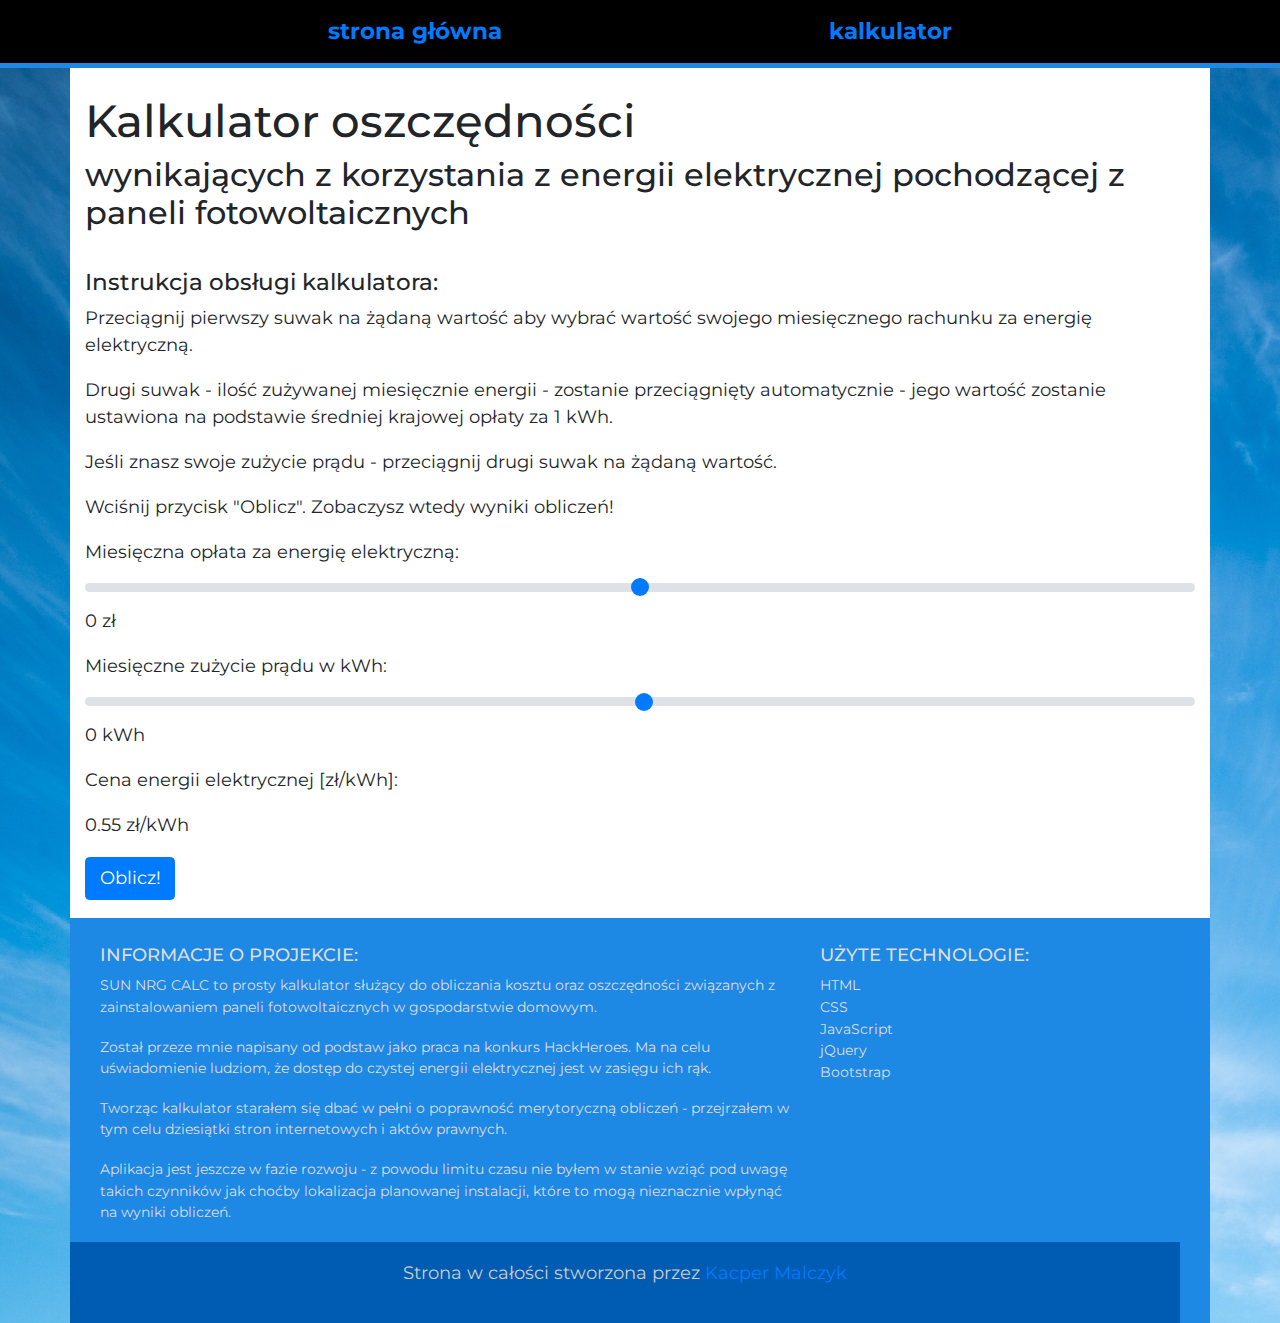
<file: calculator/index.html>
<!DOCTYPE html PUBLIC "-//WSC//DTD XHTML 1.1//EN" "http://www.w3.org/TR/xhtml11/DTD/xhtml11.dtd">
<html>
<head>
    <title>Kalulator oszczędności | Sun NRG Calc</title>
	<meta name="description" content="Kalulator | Sun NRG Calc" />
    <link rel="icon" href="/media/favicon.png" />
    <meta http-equiv="Content-Type" content="text/html; charset=utf-8">
    <meta name="viewport" content="width=device-width, initial-scale=1, shrink-to-fit=no" />
    <link href="https://fonts.googleapis.com/css?family=Montserrat" rel="stylesheet">
    <link rel="stylesheet" href="https://stackpath.bootstrapcdn.com/bootstrap/4.3.1/css/bootstrap.min.css" integrity="sha384-ggOyR0iXCbMQv3Xipma34MD+dH/1fQ784/j6cY/iJTQUOhcWr7x9JvoRxT2MZw1T" crossorigin="anonymous">
    <link rel="stylesheet" href="/style.css" />
    <script src="https://ajax.googleapis.com/ajax/libs/jquery/3.4.1/jquery.min.js"></script>
    <script src="https://cdnjs.cloudflare.com/ajax/libs/popper.js/1.14.7/umd/popper.min.js"></script>
    <script src="https://stackpath.bootstrapcdn.com/bootstrap/4.3.1/js/bootstrap.min.js" integrity="sha384-JjSmVgyd0p3pXB1rRibZUAYoIIy6OrQ6VrjIEaFf/nJGzIxFDsf4x0xIM+B07jRM" crossorigin="anonymous"></script>
    <script src="/scripts/calculator.js"></script>
    <script>
    $(function () {
      $('[data-toggle="popover"]').popover()
    })
    </script>
    <!--[if lt IE 9]>
	<script src="bower_components/html5shiv/dist/html5shiv.js"></script>
    <![endif]-->
</head>
<body style="background-image: url('/media/background.jpg'); background-position:cover">
    <header class="main-header fixed-top">
        <nav class="navbar navbar-expand-sm">
            <a class="navbar-brand ml-auto font-weight-bold" href="/">strona główna</a>
            <a class="navbar-brand mr-auto font-weight-bold" href="/calculator/">kalkulator</a>
        </nav>
        <hr class="under-nav" />
    </header>
    <div class="container" style="background-color: white;margin-top:67.25px;min-height:800px;">
        <div class="row pt-4">
            <div class="col">
                <h1>Kalkulator oszczędności</h1>
                <h3>wynikających z korzystania z energii elektrycznej pochodzącej z paneli fotowoltaicznych</h3>
            </div>
        </div>
        <div class="row pt-4">
            <div class="col">
                <h5>Instrukcja obsługi kalkulatora:</h5>
                <p>Przeciągnij pierwszy suwak na żądaną wartość aby wybrać wartość swojego miesięcznego rachunku za energię elektryczną.</p>
                <p>Drugi suwak - ilość zużywanej miesięcznie energii - zostanie przeciągnięty automatycznie - jego wartość zostanie ustawiona na podstawie średniej krajowej opłaty za 1 kWh.</p>
                <p>Jeśli znasz swoje zużycie prądu -  przeciągnij drugi suwak na żądaną wartość.</p>
                <p>Wciśnij przycisk "Oblicz". Zobaczysz wtedy wyniki obliczeń!</p>
            </div>
        </div>
        
        <form id="consumption_form" class="needs-validation" action="" novalidate>
            <div class="form-row">
                <div class="col">
                    <div class="form-group">
                        <label for="monthly_bill">Miesięczna opłata za energię elektryczną:</label>
                        <button type="button" class="btn btn-default btn-sm">
                        	<a class="glyphicon glyphicon-info-sign" data-toggle="popover" title="Popover title" data-content="And here's some amazing content. It's very engaging. Right?"></a>
                        </button>
                        <input type="range" class="custom-range" id="monthly_bill" name="monthly_bill" min="10" max="800" step="1" required>
                        <output for="monthly_bill" id="monthly_bill_output" class="output justify-content-center">0 zł</output>
                    </div>
                </div>
            </div>
            <div class="form-row">
                <div class="col">
                    <div class="form-group">
                        <label for="monthly_consumption">Miesięczne zużycie prądu w kWh:</label>
                        <input type="range" class="custom-range" id="monthly_consumption" name="monthly_consumption" min="10" max="1500" step="10" required>
                        <output for="monthly_consumption" id="monthly_consumption_output" class="output justify-content-center">0 kWh</output>
                    </div>
                </div>
            </div>
            
            
            <div class="row">
                <div class="col">
                    <p>Cena energii elektrycznej [zł/kWh]:<p>
                    <p id="user_price">0.55</p>
                </div>
            </div>
            
            <div class="form-row">
                <div class="col">
                    <div class="form-group">
                        <button type="submit" class="btn btn-primary" id="consumption_calculate">Oblicz!</button>
                    </div>
                </div>
            </div>
        </form>
        
        <div id="results" style="display: none;">
            <div class="row">
                <div class="col">
                    <p>Twoje roczne zużycie prądu wynosi:</p>
                </div>
                <div class="col">
                    <p id="yearly_consumption"></p>
                </div>
            </div>
            
            <div class="row">
                <div class="col">
                    <p>Zalecana moc instalacji:</p>
                </div>
                <div class="col">
                    <p id="indicated_installation_power"></p>
                </div>
            </div>
            
            <div class="row">
                <div class="col">
                    <div id="donation_info_div">
                        <p> Koszt instalacji bez dotacji:</p>
                        <p id="donation_info">Dotacja z programu "Mój prąd":</p>
                    </div>
                    <p>Koszt instalacji:</p>
                </div>
                <div class="col">
                    <div id="donation_div">
                        <p id="cost"></p>
                        <p id="donation" class="slashline" data-toggle="tooltip" data-placement="right" title="Dotacja wynosi 50% wartości instalacji, ale nie więcej niż 5000 zł"></p>
                    </div>
                    <p id="cost_with_donation"></p>
                </div>
            </div>
            
            <div class="row">
                <div class="col">
                    <p>Inwestycja zwróci się po:</p>
                </div>
                <div class="col">
                    <p id="return_time"></p>
                </div>
            </div>
            
            <div class="row">
                <div class="col">
                    <p>Oszczędność roczna:</p>
                </div>
                <div class="col">
                    <p id="savings"></p>
                </div>
            </div>
            
            <div class="row">
                <div class="col">
                    <p>Powierzchnia instalacji:</p>
                </div>
                <div class="col">
                    <p id="surface"></p>
                </div>
            </div>
        </div>
    </div>
    <footer class="page-footer font-small pt-4 container">
        <div class="row container">
            <div class="col-lg-8">
                <h6 class="text-uppercase text-bright">Informacje o projekcie:</h6>
                <p class="text-bright small">SUN NRG CALC to prosty kalkulator służący do obliczania kosztu oraz oszczędności związanych z zainstalowaniem paneli fotowoltaicznych w gospodarstwie domowym.</p>
                <p class="text-bright small">Został przeze mnie napisany od podstaw jako praca na konkurs HackHeroes. Ma na celu uświadomienie ludziom, że dostęp do czystej energii elektrycznej jest w zasięgu ich rąk.</p>
                <p class="text-bright small">Tworząc kalkulator starałem się dbać w pełni o poprawność merytoryczną obliczeń - przejrzałem w tym celu dziesiątki stron internetowych i aktów prawnych.</p>
                <p class="text-bright small">Aplikacja jest jeszcze w fazie rozwoju - z powodu limitu czasu nie byłem w stanie wziąć pod uwagę takich czynników jak choćby lokalizacja planowanej instalacji, które to mogą nieznacznie wpłynąć na wyniki obliczeń.</p>
            </div>
            <div class="col-lg-4">
                <h6 class="text-uppercase text-bright">Użyte technologie:</h6>
                <ul class="list-unstyled text-bright">
                    <li class="small">HTML</li>
                    <li class="small">CSS</li>
                    <li class="small">JavaScript</li>
                    <li class="small">jQuery</li>
                    <li class="small">Bootstrap</li>
                </ul>
            </div>
        </div>
        <div class="row container-fluid footer-copyright text-center py-3">
            <p>Strona w całości stworzona przez <a href="https://github.com/malczykk33" target="_blank">Kacper Malczyk</a></p>
        </div>
    </footer>
<script>
$("#monthly_bill").on("input", function() {
    var user_price = parseFloat($("#user_price").text());
    $("#monthly_bill_output").val(this.value + ' zł');
    $("#monthly_consumption").val(parseInt(this.value/user_price));
    $("#monthly_consumption_output").val($("#monthly_consumption").val() + "kWh");
}).trigger("change");

$("#monthly_consumption").on("input", function(){
    var monthly_consumption = $("#monthly_consumption").val();
    var monthly_bill        = $("#monthly_bill").val();
    var user_price          = monthly_bill/monthly_consumption;

    $("#monthly_consumption_output").val(this.value + ' kWh');
    $('#user_price').text(user_price.toFixed(2));
}).trigger("change");

</script>
<script>    
// script source: https://getbootstrap.com/docs/4.3/components/forms/#custom-forms
// Example starter JavaScript for disabling form submissions if there are invalid fields

(function() {
  'use strict';
  window.addEventListener('load', function() {
    var forms = document.getElementsByClassName('needs-validation');
    var validation = Array.prototype.filter.call(forms, function(form) {
      form.addEventListener('click', function(event) {
        if (form.checkValidity() === false) {
          event.preventDefault();
          event.stopPropagation();
        }
        form.classList.add('was-validated');
      }, false);
    });
  }, false);
})();

</script>
</body>
</html>
</file>
<file: style.css>
:root {
  --main-color: #1e88e5;
  --accent-color: #005cb2;
  --contrast-color: #e5671e;
  font-size: 18px;
}

*, *:before, *:after {
  font-family: 'Montserrat', sans-serif;
  box-sizing: border-box;
  margin: 0 auto;
}
a:hover{
  transition-delay: 100ms;
  transition-duration: 200ms;
  color: var(--contrast-color);
}
.text-bright{
    color: #ddd;
}
.source a{
  color: hsla(0, 0%, 0%, 40%);
  font-size: 16px;
}

.under-nav{
  width: 100%;
  border: none;
  border-top: 5px solid var(--main-color); 
  margin: 0;
}

.separator{
  height: 2px;
  width: 90%;
  margin-bottom: 30px;
  border: 0;
  background-image: linear-gradient(to right, white, hsl(0, 0%, 50%), white);
  clear: both;
}

.main-header{
  width: 100%;
  background-color: black;
  margin-bottom:5px;
  height:67.25px;
}

.navbar-brand:hover{ /* po najechaniu myszą na blog */
  transition-delay: 100ms;
  transition-duration: 600ms;
  color: var(--contrast-color);
}

.first{ /* pierwsza część indexu */ 
  position: relative;
  z-index: 1;
  background: transparent;
  height: 700px;
}
#index-first-background{
  height:  100%;
  background-image: url("/media/background.jpg");
  z-index:  -1;
  position:  absolute;
  width:  100%;
  opacity: 0.5;
  background-size: cover;
  background-position: center bottom;
}
.index-title{
  text-align: center;
  font-size: 80px;
  padding-top: 175px;
  color: hsl(0, 0%, 20%);
}
.index-subtitle{
  text-align: center;
  font-size: 30px;
  padding-bottom: 50px;
  color: hsl(0, 0%, 30%);
}

.index-button{
  background-color: var(--main-color);
  color: #222;
  font-weight: 900;
  display: block;
  box-shadow: 5px 5px 10px 1px hsla(0, 0%, 0%, 20%);
  max-width: 170px;
  width: auto;
}

.index-button:hover{
  transition-delay: 100ms;
  transition-duration: 200ms;
  color: var(--contrast-color);
}

.index-description{
  padding: 30px;
}

.index-description-p{
  padding: 20px;
  color: hsl(0, 0%, 30%);
}

.slashline:before{
    content: '________';
    position: absolute;
    margin-top: 4px;
}
#user_price:after{
    content: ' zł/kWh';
}


footer{
  background-color: var(--main-color);
}
.footer-copyright{
    background-color: var(--accent-color);
    color: #ccc;
}
</file>
